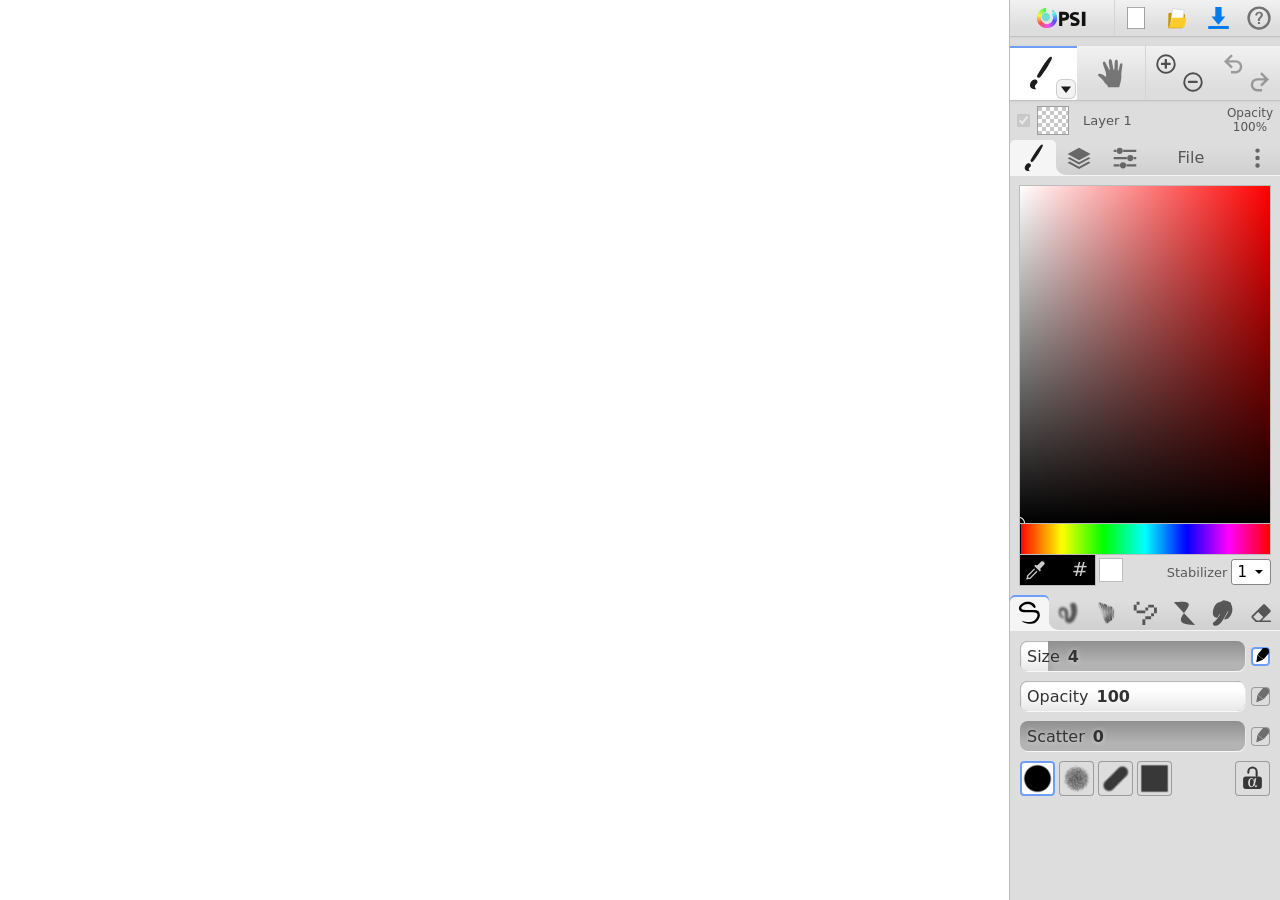
<file: index.html>
<!DOCTYPE html><html lang=en><link rel=stylesheet href=klecks.2f069a5f.css><meta charset=UTF-8><title>PSI</title><base href=./><meta name=viewport content="width=device-width, initial-scale=1, maximum-scale=1, user-scalable=no"><meta name=color-scheme content="dark light"><link rel=icon type=image/svg+xml href=psi-icon.ff539e17.svg><script>const theme=localStorage.getItem("klecks-theme")||(window.matchMedia("(prefers-color-scheme: dark)").matches?"dark":"light");"dark"===theme&&document.documentElement.classList.add("kl-theme-dark");</script><style>:root{background:#999;font-family:system-ui,sans-serif}body{margin:0}#loading-screen{color:#eee;text-align:center;width:100vw;margin-top:100px;font-size:25px}</style><body>
        <div id=loading-screen>Loading PSI</div>
        <link rel=stylesheet href=klecks.3343eee0.css>
        <script type=module src=klecks.3aa952ab.js></script>
        
        <script type=module src=klecks.96f586bb.js></script>
</file>
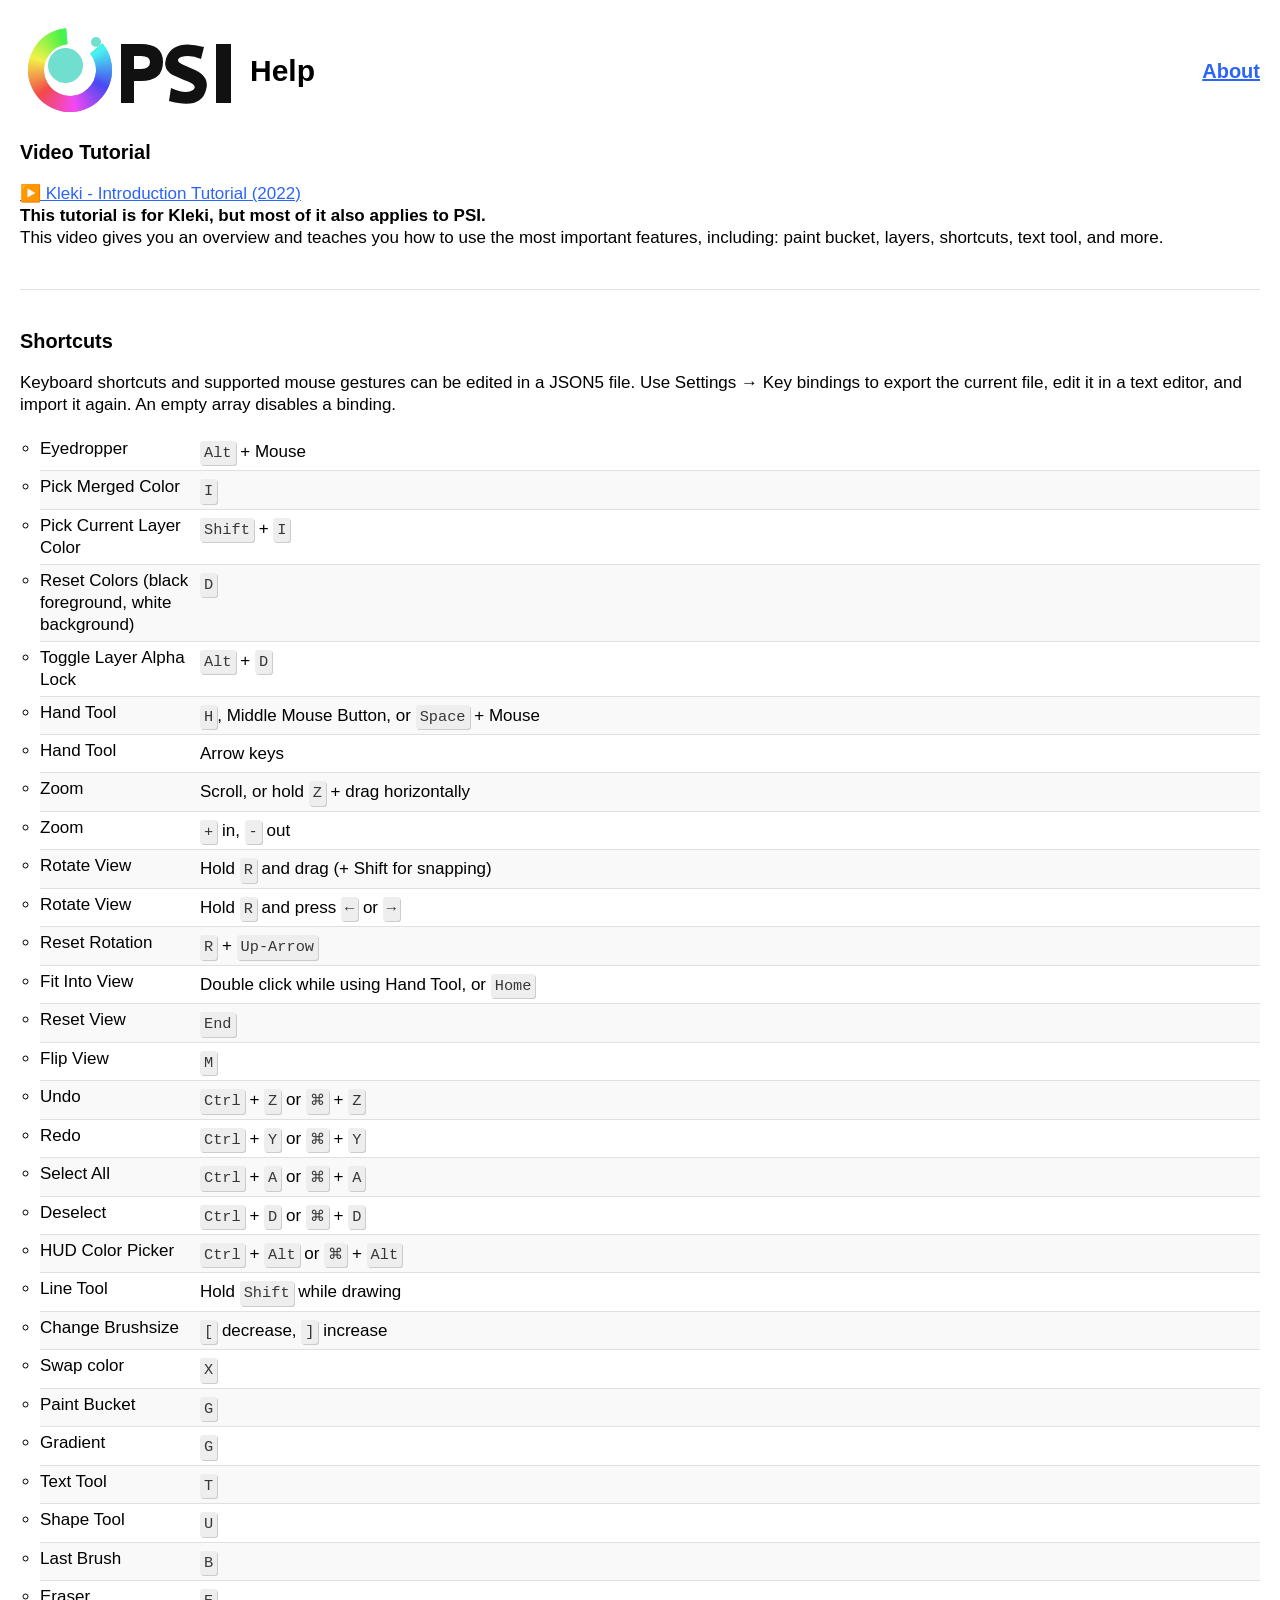
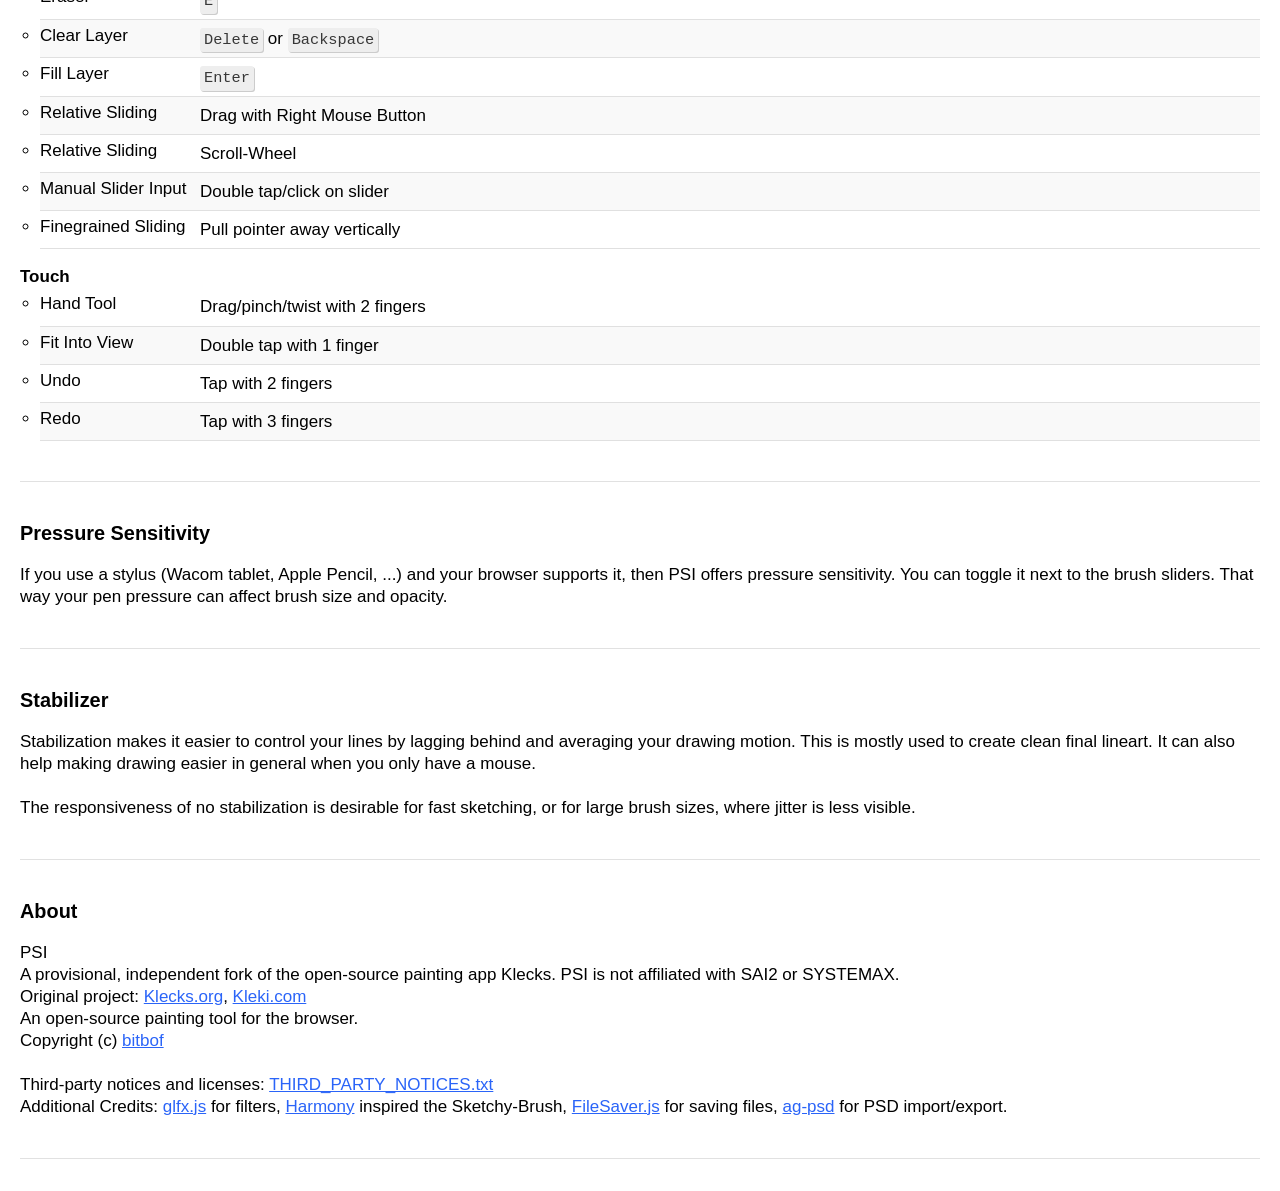
<file: help.html>
<!DOCTYPE html><html lang=en><meta charset=UTF-8><title>PSI Help</title><style>:root{--active-highlight-color:#87abf1;--body-bg-color:#ddd;--klecks-color:#2a64f8;--line-color:#e1e1e1}body,html{-webkit-text-size-adjust:none;-moz-text-size-adjust:none;text-size-adjust:none}body{color:#000;background:#fff;margin:20px;font-family:Arial,sans-serif;font-size:17px;line-height:22px}div,a,span,p{box-sizing:border-box}a:link,a:not([href]){color:var(--klecks-color);cursor:pointer;text-decoration:underline}a:visited{color:#536184;text-decoration:underline}a:hover,a:not([href]):hover{color:#000;text-decoration:underline}.content-content{flex:auto}li{margin-left:0}ul{margin-top:0;padding-top:0}.key{color:#373737;text-align:center;background:#eee;border-radius:3px;min-width:13px;padding:0 4px;font-family:monospace;font-size:.9em;line-height:1.6em;display:inline-block;box-shadow:1px 1px #ccc}.help-block{border-bottom:1px solid var(--line-color);justify-content:space-between;margin-bottom:40px;padding-bottom:40px;display:flex}.help-block>img{flex-shrink:0;align-self:flex-start;margin-left:10px}.help-shortcut{display:flex}.help-shortcut>div:first-child{width:160px;padding-right:10px}.help-shortcut>div:last-child{line-height:1.6em}.help-ul{padding-inline-start:20px;list-style-type:circle}.help-ul>li{border-bottom:1px solid #e0e0e0;padding-top:5px;padding-bottom:5px;padding-right:10px}.help-ul>li:nth-child(2n){background:#f9f9f9}.help-header{align-items:center;margin-bottom:20px;font-size:30px;font-weight:700;display:flex}.help-header>img{height:30px;margin-right:10px}.help-header__version{font-size:20px}.mt0{margin-top:0}.mb0{margin-bottom:0}@media (max-width:590px){body{font-size:15px}}@media (max-width:750px){.help-block{display:block}.help-shortcut>div:first-child{width:110px!important;min-width:110px!important}.help-block>img{margin-top:20px;margin-left:auto;margin-right:auto;display:block}}@media (prefers-color-scheme:dark){body{color:#ccc;background:#212121}a:link,a:not([href]),a:visited{color:#64acff}a:link:hover,a:not([href]):hover,a:visited:hover{color:#b2e8ff}.help-ul>li:nth-child(2n){background:#2c2c2c}.help-ul>li{border-bottom:1px solid #666}.help-block{border-bottom:1px solid #777}.dark-invert{filter:invert()}}</style><body>

<div class=content-content>
    <div class=help-header>
        <picture><source media="(prefers-color-scheme: dark)" srcset=psi-logo-dark.ee0b7d28.svg><img src=psi-logo.5d7a5822.svg data-allow-click=true alt="PSI Logo"></picture>
        <div>Help</div>
        <div style=flex-grow:1></div>
        <a class=help-header__version href=help.html#about>About</a>
    </div>
    <div class=help-block>
        <div>
            <h3 class=mt0>Video Tutorial</h3>
            <a href="https://www.youtube.com/watch?v=1Xdh3X9bVE0" target=_blank rel="noopener noreferrer">▶️ Kleki - Introduction Tutorial (2022)</a><br>
            <b>This tutorial is for Kleki, but most of it also applies to PSI.</b><br>
            This video gives you an overview and teaches you how to use the most important features, including: paint bucket, layers, shortcuts, text tool, and more.<br>
        </div>
    </div>
    <div class=help-block>
        <div>
            <h3 class=mt0>Shortcuts</h3>
            <p>Keyboard shortcuts and supported mouse gestures can be edited in a JSON5 file. Use Settings → Key bindings to export the current file, edit it in a text editor, and import it again. An empty array disables a binding.</p>
            <ul class=help-ul>
                <li>
                    <div class=help-shortcut>
                        <div>Eyedropper</div>
                        <div><span class=key>Alt</span> + Mouse</div>
                    </div>
                </li>
                <li>
                    <div class=help-shortcut>
                        <div>Pick Merged Color</div>
                        <div><span class=key>I</span></div>
                    </div>
                </li>
                <li>
                    <div class=help-shortcut>
                        <div>Pick Current Layer Color</div>
                        <div><span class=key>Shift</span> + <span class=key>I</span></div>
                    </div>
                </li>
                <li>
                    <div class=help-shortcut>
                        <div>Reset Colors (black foreground, white background)</div>
                        <div><span class=key>D</span></div>
                    </div>
                </li>
                <li>
                    <div class=help-shortcut>
                        <div>Toggle Layer Alpha Lock</div>
                        <div><span class=key>Alt</span> + <span class=key>D</span></div>
                    </div>
                </li>
                <li>
                    <div class=help-shortcut>
                        <div>Hand Tool</div>
                        <div><span class=key>H</span>, Middle Mouse Button, or <span class=key>Space</span> + Mouse</div>
                    </div>
                </li>
                <li>
                    <div class=help-shortcut>
                        <div>Hand Tool</div>
                        <div>Arrow keys</div>
                    </div>
                </li>
                <li>
                    <div class=help-shortcut>
                        <div>Zoom</div>
                        <div>Scroll, or hold <span class=key>Z</span> + drag horizontally</div>
                    </div>
                </li>
                <li>
                    <div class=help-shortcut>
                        <div>Zoom</div>
                        <div><span class=key>+</span> in, <span class=key>-</span> out</div>
                    </div>
                </li>
                <li>
                    <div class=help-shortcut>
                        <div>Rotate View</div>
                        <div>Hold <span class=key>R</span> and drag (+ Shift for snapping)</div>
                    </div>
                </li>
                <li>
                    <div class=help-shortcut>
                        <div>Rotate View</div>
                        <div>Hold <span class=key>R</span> and press <span class=key>←</span> or <span class=key>→</span></div>
                    </div>
                </li>
                <li>
                    <div class=help-shortcut>
                        <div>Reset Rotation</div>
                        <div><span class=key>R</span> + <span class=key>Up-Arrow</span></div>
                    </div>
                </li>
                <li>
                    <div class=help-shortcut>
                        <div>Fit Into View</div>
                        <div>Double click while using Hand Tool, or <span class=key>Home</span></div>
                    </div>
                </li>
                <li>
                    <div class=help-shortcut>
                        <div>Reset View</div>
                        <div><span class=key>End</span></div>
                    </div>
                </li>
                <li>
                    <div class=help-shortcut>
                        <div>Flip View</div>
                        <div><span class=key>M</span></div>
                    </div>
                </li>
                <li>
                    <div class=help-shortcut>
                        <div>Undo</div>
                        <div><span class=key>Ctrl</span> + <span class=key>Z</span> or <span class=key>⌘</span> + <span class=key>Z</span></div>
                    </div>
                </li>
                <li>
                    <div class=help-shortcut>
                        <div>Redo</div>
                        <div><span class=key>Ctrl</span> + <span class=key>Y</span> or <span class=key>⌘</span> + <span class=key>Y</span></div>
                    </div>
                </li>
                <li>
                    <div class=help-shortcut>
                        <div>Select All</div>
                        <div><span class=key>Ctrl</span> + <span class=key>A</span> or <span class=key>⌘</span> + <span class=key>A</span></div>
                    </div>
                </li>
                <li>
                    <div class=help-shortcut>
                        <div>Deselect</div>
                        <div><span class=key>Ctrl</span> + <span class=key>D</span> or <span class=key>⌘</span> + <span class=key>D</span></div>
                    </div>
                </li>
                <li>
                    <div class=help-shortcut>
                        <div>HUD Color Picker</div>
                        <div><span class=key>Ctrl</span> + <span class=key>Alt</span> or <span class=key>⌘</span> + <span class=key>Alt</span></div>
                    </div>
                </li>
                <li>
                    <div class=help-shortcut>
                        <div>Line Tool</div>
                        <div>Hold <span class=key>Shift</span> while drawing</div>
                    </div>
                </li>
                <li>
                    <div class=help-shortcut>
                        <div>Change Brushsize</div>
                        <div><span class=key>[</span> decrease, <span class=key>]</span> increase</div>
                    </div>
                </li>
                <li>
                    <div class=help-shortcut>
                        <div>Swap color</div>
                        <div><span class=key>X</span></div>
                    </div>
                </li>
                <li>
                    <div class=help-shortcut>
                        <div>Paint Bucket</div>
                        <div><span class=key>G</span></div>
                    </div>
                </li>
                <li>
                    <div class=help-shortcut>
                        <div>Gradient</div>
                        <div><span class=key>G</span></div>
                    </div>
                </li>
                <li>
                    <div class=help-shortcut>
                        <div>Text Tool</div>
                        <div><span class=key>T</span></div>
                    </div>
                </li>
                <li>
                    <div class=help-shortcut>
                        <div>Shape Tool</div>
                        <div><span class=key>U</span></div>
                    </div>
                </li>
                <li>
                    <div class=help-shortcut>
                        <div>Last Brush</div>
                        <div><span class=key>B</span></div>
                    </div>
                </li>
                <li>
                    <div class=help-shortcut>
                        <div>Eraser</div>
                        <div><span class=key>E</span></div>
                    </div>
                </li>
                <li>
                    <div class=help-shortcut>
                        <div>Clear Layer</div>
                        <div><span class=key>Delete</span> or <span class=key>Backspace</span></div>
                    </div>
                </li>
                <li>
                    <div class=help-shortcut>
                        <div>Fill Layer</div>
                        <div><span class=key>Enter</span></div>
                    </div>
                </li>
                <li>
                    <div class=help-shortcut>
                        <div>Relative Sliding</div>
                        <div>Drag with Right Mouse Button</div>
                    </div>
                </li>
                <li>
                    <div class=help-shortcut>
                        <div>Relative Sliding</div>
                        <div>Scroll-Wheel</div>
                    </div>
                </li>

                <li>
                    <div class=help-shortcut>
                        <div>Manual Slider Input</div>
                        <div>Double tap/click on slider</div>
                    </div>
                </li>

                <li>
                    <div class=help-shortcut>
                        <div>Finegrained Sliding</div>
                        <div>Pull pointer away vertically</div>
                    </div>
                </li>
            </ul>
            <b>Touch</b>
            <ul class="help-ul mb0">
                <li>
                    <div class=help-shortcut>
                        <div>Hand Tool</div>
                        <div>Drag/pinch/twist with 2 fingers</div>
                    </div>
                </li>
                <li>
                    <div class=help-shortcut>
                        <div>Fit Into View</div>
                        <div>Double tap with 1 finger</div>
                    </div>
                </li>
                <li>
                    <div class=help-shortcut>
                        <div>Undo</div>
                        <div>Tap with 2 fingers</div>
                    </div>
                </li>
                <li>
                    <div class=help-shortcut>
                        <div>Redo</div>
                        <div>Tap with 3 fingers</div>
                    </div>
                </li>
            </ul>
        </div>
    </div>
    <div class=help-block>
        <div>
            <h3 class=mt0>Pressure Sensitivity</h3>
            If you use a stylus (Wacom tablet, Apple Pencil, ...) and your browser supports it, then PSI offers pressure
            sensitivity.
            You can toggle it next to the brush sliders.
            That way your pen pressure can affect brush size and opacity.
        </div>
    </div>
    <div class=help-block>
        <div>
            <h3 class=mt0>Stabilizer</h3>
            Stabilization makes it easier to control your lines by lagging behind and averaging your drawing motion.
            This is mostly used to create clean final lineart. It can also help making drawing easier in general when you
            only
            have a mouse.<br><br>
            The responsiveness of no stabilization is desirable for fast sketching, or for large brush sizes, where jitter
            is
            less visible.<br>
        </div>
    </div>
    <div class=help-block id=about>
        <div>
            <h3 class=mt0>About</h3>

            PSI<br>
            A provisional, independent fork of the open-source painting app Klecks. PSI is not affiliated with SAI2 or SYSTEMAX.<br>
            Original project: <a href=https://klecks.org target=_blank rel="noopener noreferrer">Klecks.org</a>, <a href=https://kleki.com/home target=_blank rel="noopener noreferrer">Kleki.com</a><br>
            An open-source painting tool for the browser.<br>
            Copyright (c) <a href=https://bitbof.com target=_blank rel="noopener noreferrer">bitbof</a><br>
            <br>
            Third-party notices and licenses: <a href=THIRD_PARTY_NOTICES.txt target=_blank rel="noopener noreferrer">THIRD_PARTY_NOTICES.txt</a><br>
            Additional Credits: <a href=https://evanw.github.com/glfx.js target=_blank rel="noopener noreferrer">glfx.js</a> for filters, <a href=http://mrdoob.com/projects/harmony/ target=_blank rel="noopener noreferrer">Harmony</a> inspired the Sketchy-Brush, <a href=https://github.com/eligrey/FileSaver.js target=_blank rel="noopener noreferrer">FileSaver.js</a> for saving files, <a href=https://github.com/Agamnentzar/ag-psd target=_blank rel="noopener noreferrer">ag-psd</a> for PSD import/export.
        </div>
    </div>
</div>

<script>!function(){"use strict";if(self!==parent){let e=document.createElement("style");e.innerHTML=".hide-in-iframe { display: none !important; }",document.head.appendChild(e);let t=document.head.getElementsByTagName("meta");for(let e=0;e<t.length;e++){let n=t[e];"viewport"===n.getAttribute("name")&&n.setAttribute("content","width=device-width, initial-scale=1, maximum-scale=1, user-scalable=no")}document.body.onclick=function(e){return!!["A","LABEL","INPUT"].includes(e.target.tagName)||"true"===e.target.getAttribute("data-allow-click")||(e.preventDefault(),!1)}}}();</script>
</file>
